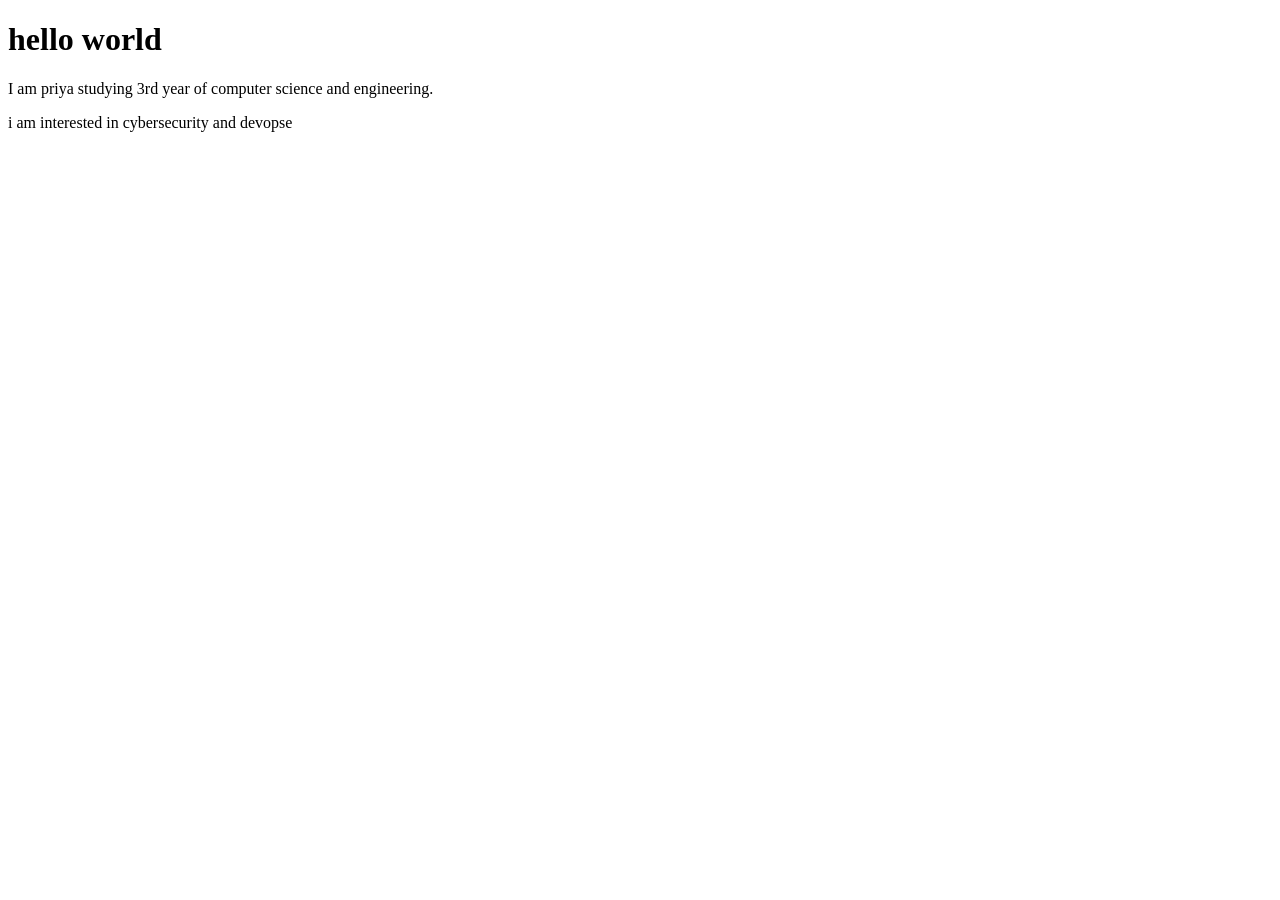
<file: project-1/index.html>
<!DOCTYPE html>
<html lang="en">
<head>
    <meta charset="UTF-8">
    <meta name="viewport" content="width=device-width, initial-scale=1.0">
    <title>Document</title>
</head>
<body>
   <h1>hello world</h1> 
   <p>I am priya studying 3rd year of computer science and engineering.</p>
   <p>i am interested in cybersecurity and devopse</p>
</body>
</html>
</file>
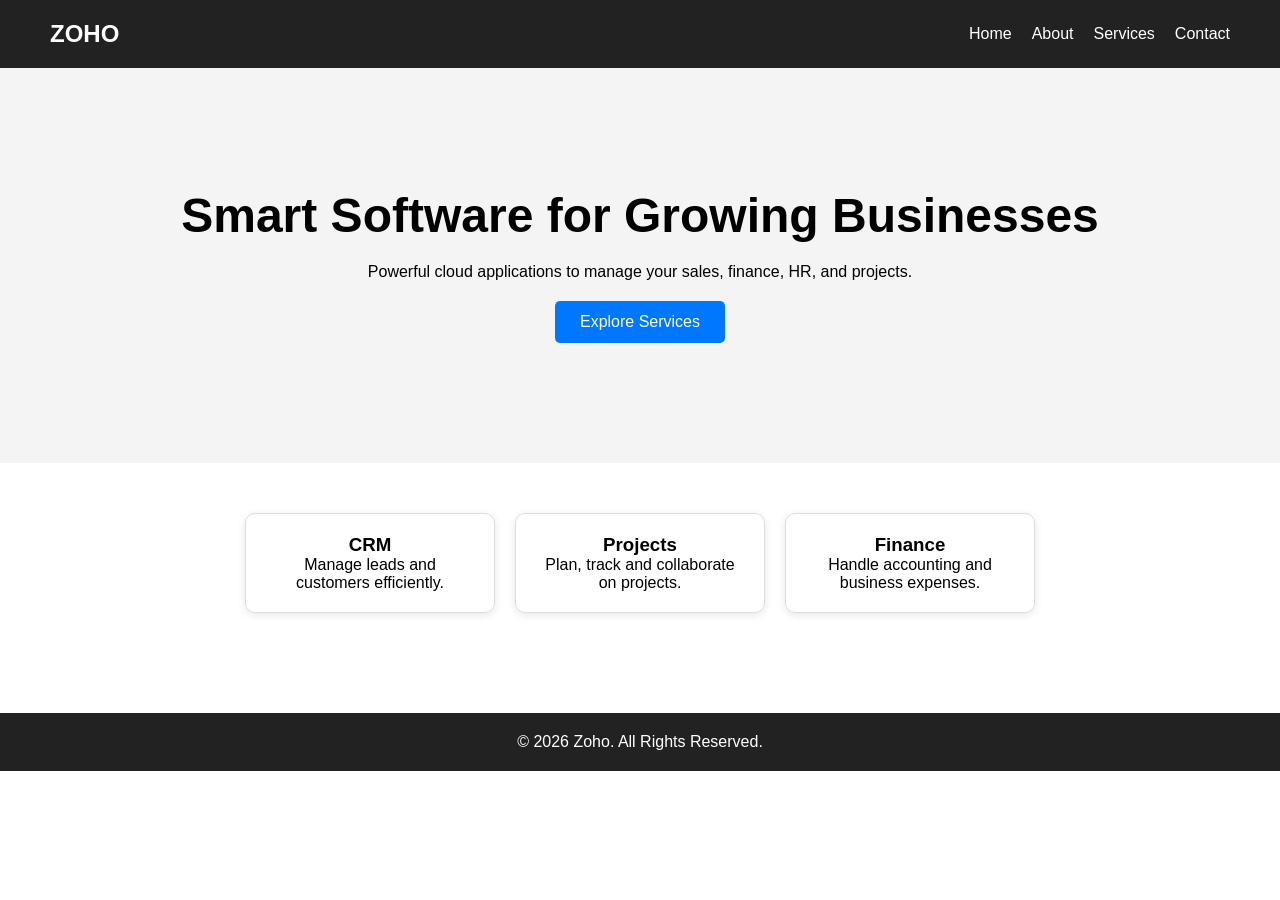
<file: project-2/index.html>
<!DOCTYPE html>
<html lang="en">
<head>
    <meta charset="UTF-8">
    <meta name="viewport" content="width=device-width, initial-scale=1.0">
    <title>Zoho - Home</title>
    <link rel="stylesheet" href="style.css">
</head>
<body>

<header>
    <nav>
        <h2>ZOHO</h2>
        <ul>
            <li><a href="index.html">Home</a></li>
            <li><a href="about.html">About</a></li>
            <li><a href="services.html">Services</a></li>
            <li><a href="contact.html">Contact</a></li>
        </ul>
    </nav>
</header>

<section class="hero">
    <h1>Smart Software for Growing Businesses</h1>
    <p>Powerful cloud applications to manage your sales, finance, HR, and projects.</p>
    <a href="services.html" class="btn">Explore Services</a>
</section>

<section class="features">
    <div class="card">
        <h3>CRM</h3>
        <p>Manage leads and customers efficiently.</p>
    </div>

    <div class="card">
        <h3>Projects</h3>
        <p>Plan, track and collaborate on projects.</p>
    </div>

    <div class="card">
        <h3>Finance</h3>
        <p>Handle accounting and business expenses.</p>
    </div>
</section>

<footer>
    <p>&copy; 2026 Zoho. All Rights Reserved.</p>
</footer>

</body>
</html>
</file>
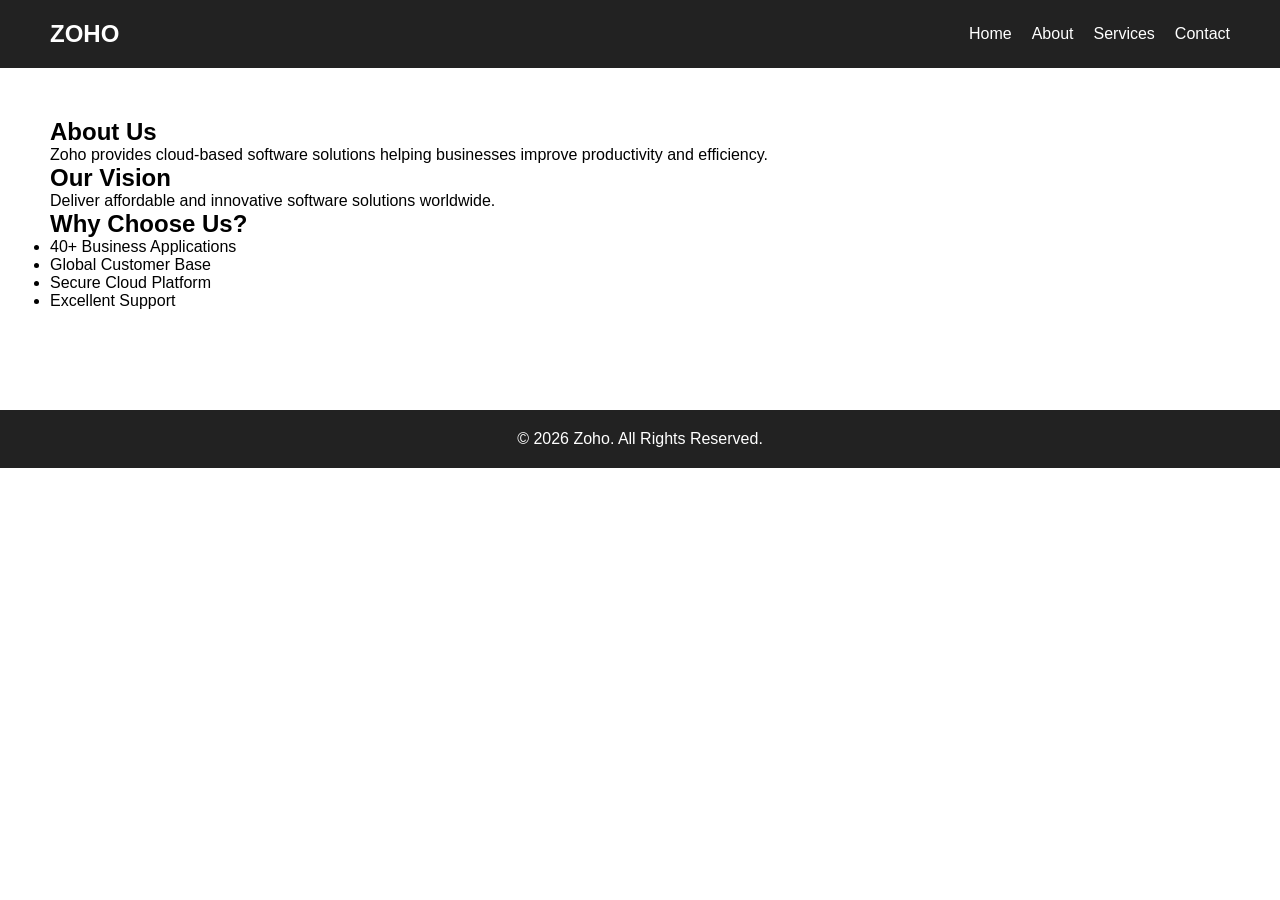
<file: project-2/about.html>
<!DOCTYPE html>
<html lang="en">
<head>
    <meta charset="UTF-8">
    <meta name="viewport" content="width=device-width, initial-scale=1.0">
    <title>About Us</title>
    <link rel="stylesheet" href="style.css">
</head>
<body>

<header>
    <nav>
        <h2>ZOHO</h2>
        <ul>
            <li><a href="index.html">Home</a></li>
            <li><a href="about.html">About</a></li>
            <li><a href="services.html">Services</a></li>
            <li><a href="contact.html">Contact</a></li>
        </ul>
    </nav>
</header>

<section class="page">
    <h1>About Us</h1>

    <p>
        Zoho provides cloud-based software solutions helping businesses
        improve productivity and efficiency.
    </p>

    <h2>Our Vision</h2>
    <p>
        Deliver affordable and innovative software solutions worldwide.
    </p>

    <h2>Why Choose Us?</h2>
    <ul>
        <li>40+ Business Applications</li>
        <li>Global Customer Base</li>
        <li>Secure Cloud Platform</li>
        <li>Excellent Support</li>
    </ul>
</section>

<footer>
    <p>&copy; 2026 Zoho. All Rights Reserved.</p>
</footer>

</body>
</html>
</file>
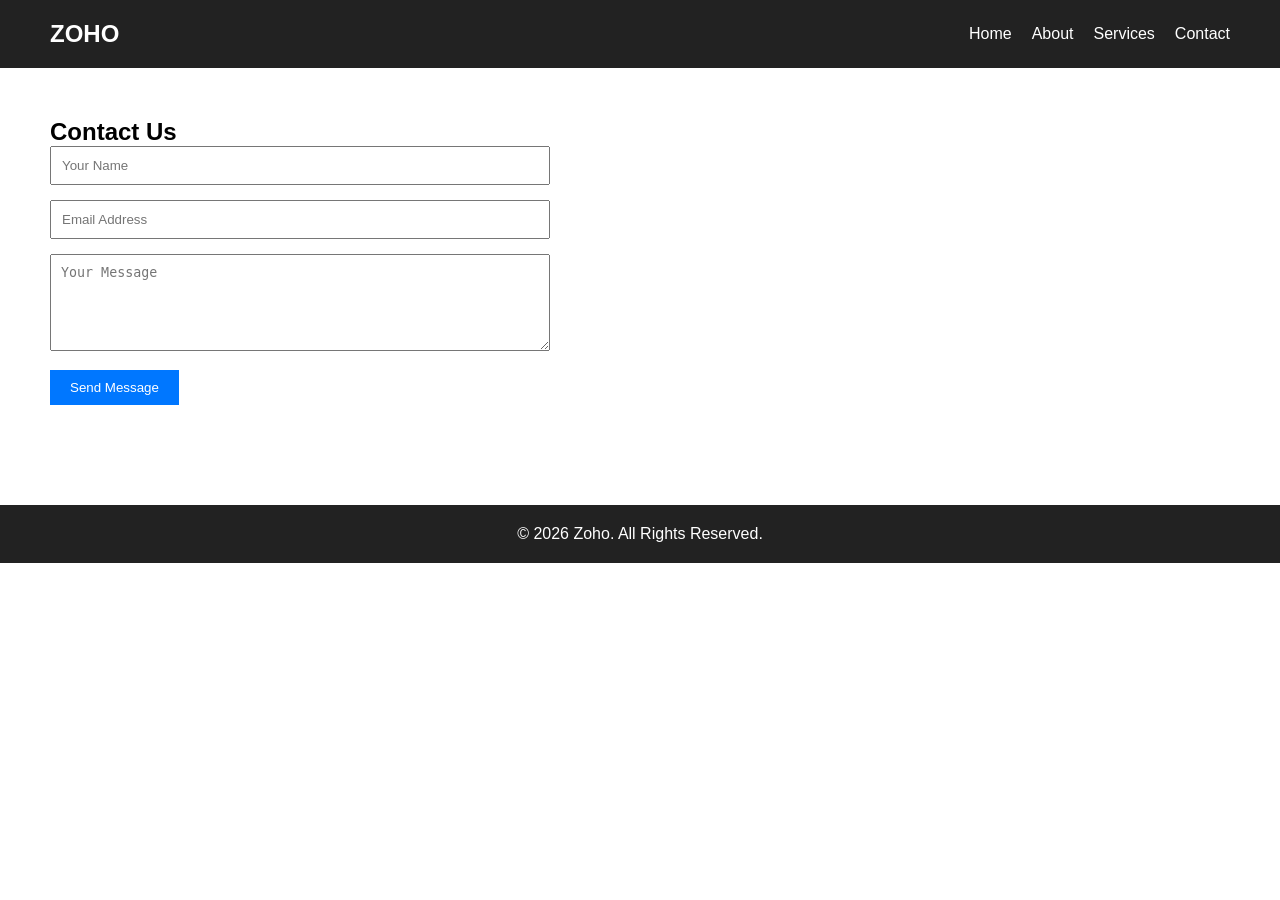
<file: project-2/contact.html>
<!DOCTYPE html>
<html lang="en">
<head>
    <meta charset="UTF-8">
    <meta name="viewport" content="width=device-width, initial-scale=1.0">
    <title>Contact Us</title>
    <link rel="stylesheet" href="style.css">
</head>
<body>

<header>
    <nav>
        <h2>ZOHO</h2>
        <ul>
            <li><a href="index.html">Home</a></li>
            <li><a href="about.html">About</a></li>
            <li><a href="services.html">Services</a></li>
            <li><a href="contact.html">Contact</a></li>
        </ul>
    </nav>
</header>

<section class="page">
    <h1>Contact Us</h1>

    <form>
        <input type="text" placeholder="Your Name" required>

        <input type="email" placeholder="Email Address" required>

        <textarea rows="5" placeholder="Your Message"></textarea>

        <button type="submit">Send Message</button>
    </form>
</section>

<footer>
    <p>&copy; 2026 Zoho. All Rights Reserved.</p>
</footer>

</body>
</html>
</file>
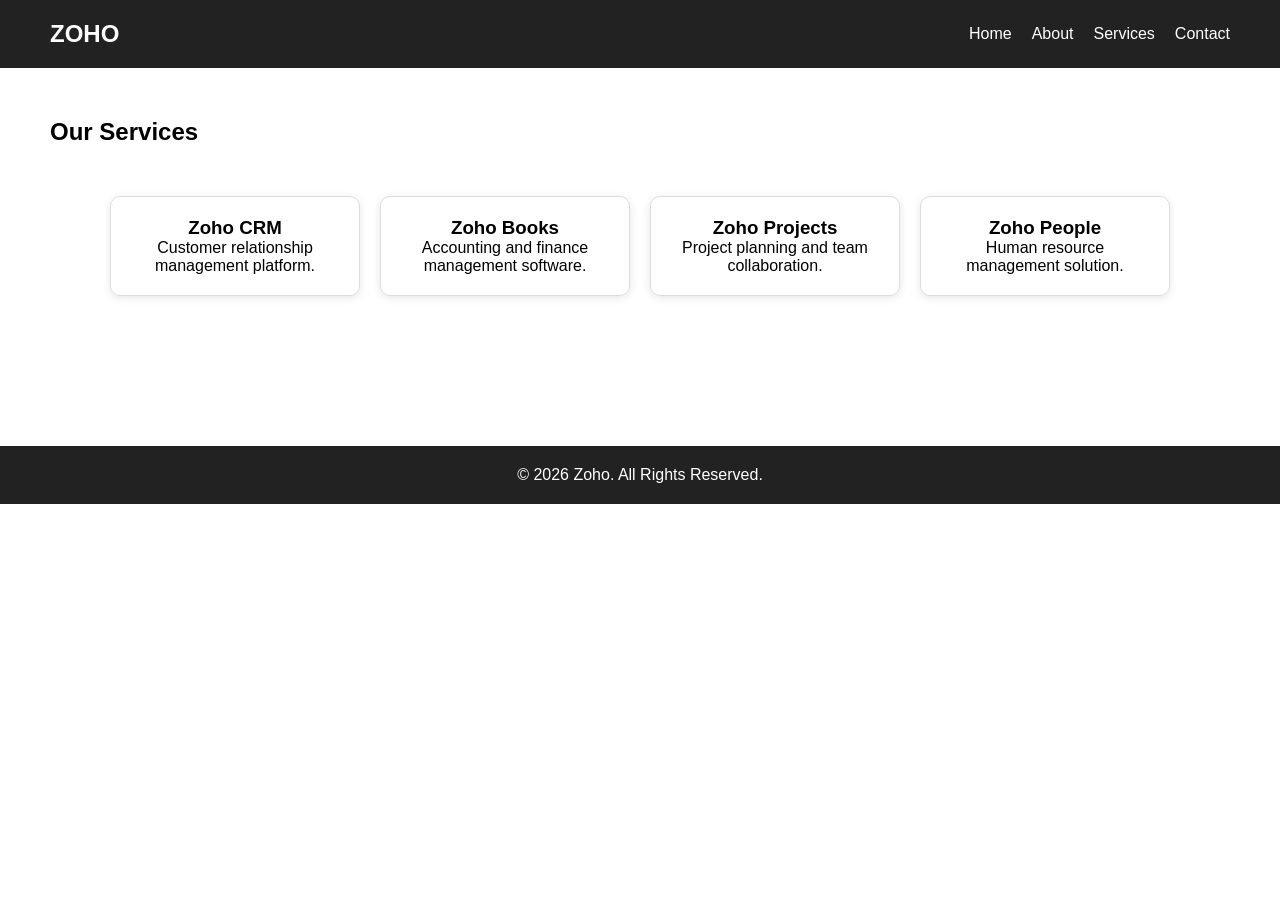
<file: project-2/services.html>
<!DOCTYPE html>
<html lang="en">
<head>
    <meta charset="UTF-8">
    <meta name="viewport" content="width=device-width, initial-scale=1.0">
    <title>Services</title>
    <link rel="stylesheet" href="style.css">
</head>
<body>

<header>
    <nav>
        <h2>ZOHO</h2>
        <ul>
            <li><a href="index.html">Home</a></li>
            <li><a href="about.html">About</a></li>
            <li><a href="services.html">Services</a></li>
            <li><a href="contact.html">Contact</a></li>
        </ul>
    </nav>
</header>

<section class="page">
    <h1>Our Services</h1>

    <div class="services-container">

        <div class="card">
            <h3>Zoho CRM</h3>
            <p>Customer relationship management platform.</p>
        </div>

        <div class="card">
            <h3>Zoho Books</h3>
            <p>Accounting and finance management software.</p>
        </div>

        <div class="card">
            <h3>Zoho Projects</h3>
            <p>Project planning and team collaboration.</p>
        </div>

        <div class="card">
            <h3>Zoho People</h3>
            <p>Human resource management solution.</p>
        </div>

    </div>
</section>

<footer>
    <p>&copy; 2026 Zoho. All Rights Reserved.</p>
</footer>

</body>
</html>
</file>
<file: project-2/style.css>
*{
    margin:0;
    padding:0;
    box-sizing:border-box;
}

body{
    font-family:Arial, sans-serif;
}

nav{
    display:flex;
    justify-content:space-between;
    align-items:center;
    padding:20px 50px;
    background:#222;
}

nav h2{
    color:white;
}

nav ul{
    display:flex;
    list-style:none;
}

nav ul li{
    margin-left:20px;
}

nav ul li a{
    color:white;
    text-decoration:none;
}

.hero{
    text-align:center;
    padding:120px 20px;
    background:#f4f4f4;
}

.hero h1{
    font-size:3rem;
    margin-bottom:20px;
}

.hero p{
    margin-bottom:20px;
}

.btn{
    display:inline-block;
    background:#0077ff;
    color:white;
    padding:12px 25px;
    text-decoration:none;
    border-radius:5px;
}

.features,
.services-container{
    display:flex;
    flex-wrap:wrap;
    justify-content:center;
    gap:20px;
    padding:50px;
}

.card{
    width:250px;
    padding:20px;
    border:1px solid #ddd;
    border-radius:10px;
    text-align:center;
    box-shadow:0 2px 8px rgba(0,0,0,0.1);
}

.page{
    padding:50px;
}

form{
    max-width:500px;
}

input,
textarea{
    width:100%;
    padding:10px;
    margin-bottom:15px;
}

button{
    padding:10px 20px;
    border:none;
    background:#0077ff;
    color:white;
    cursor:pointer;
}

footer{
    background:#222;
    color:white;
    text-align:center;
    padding:20px;
    margin-top:50px;
}

@media(max-width:768px){

    nav{
        flex-direction:column;
    }

    nav ul{
        margin-top:15px;
    }

    .hero h1{
        font-size:2rem;
    }

    .features,
    .services-container{
        flex-direction:column;
        align-items:center;
    }
}
</file>
